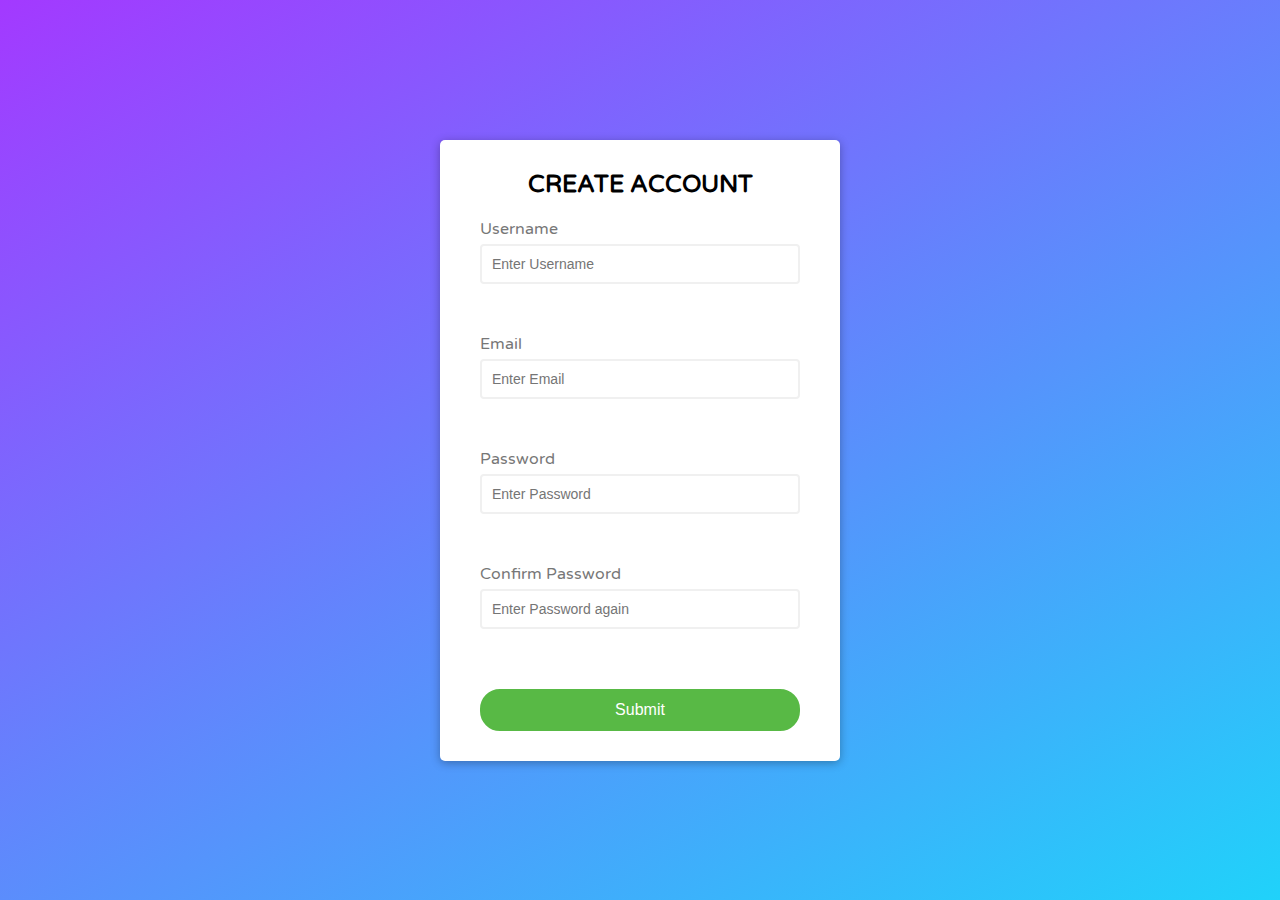
<file: Form validator/index.html>
<!DOCTYPE html>
<html lang="en">
  <head>
    <meta charset="UTF-8" />
    <meta name="viewport" content="width=device-width, initial-scale=1.0" />
    <meta http-equiv="X-UA-Compatible" content="ie=edge" />
    <link rel="stylesheet" href="style.css" />
    <link
      rel="stylesheet"
      href="https://cdnjs.cloudflare.com/ajax/libs/animate.css/3.7.2/animate.min.css"
    />
    <title>Form Validator</title>
  </head>
  <body>
    <div class="container animated fadeInUp">
      <form id="form" class="form">
        <h2>CREATE ACCOUNT</h2>
        <div class="form-control">
          <label for="username">Username</label>
          <input
            type="text"
            id="username"
            name="username"
            placeholder="Enter Username"
          />
          <small>Error message</small>
        </div>
        <div class="form-control">
          <label for="email">Email</label>
          <input type="text" id="email" placeholder="Enter Email" />
          <small>Error message</small>
        </div>
        <div class="form-control">
          <label for="password">Password</label>
          <input type="password" id="password" placeholder="Enter Password" />
          <small>Error message</small>
        </div>
        <div class="form-control">
          <label for="password2">Confirm Password</label>
          <input
            type="password"
            id="password2"
            placeholder="Enter Password again"
          />
          <small>Error message</small>
        </div>
        <button type="submit">Submit</button>
      </form>
    </div>
    <script src="script.js"></script>
  </body>
</html>
</file>
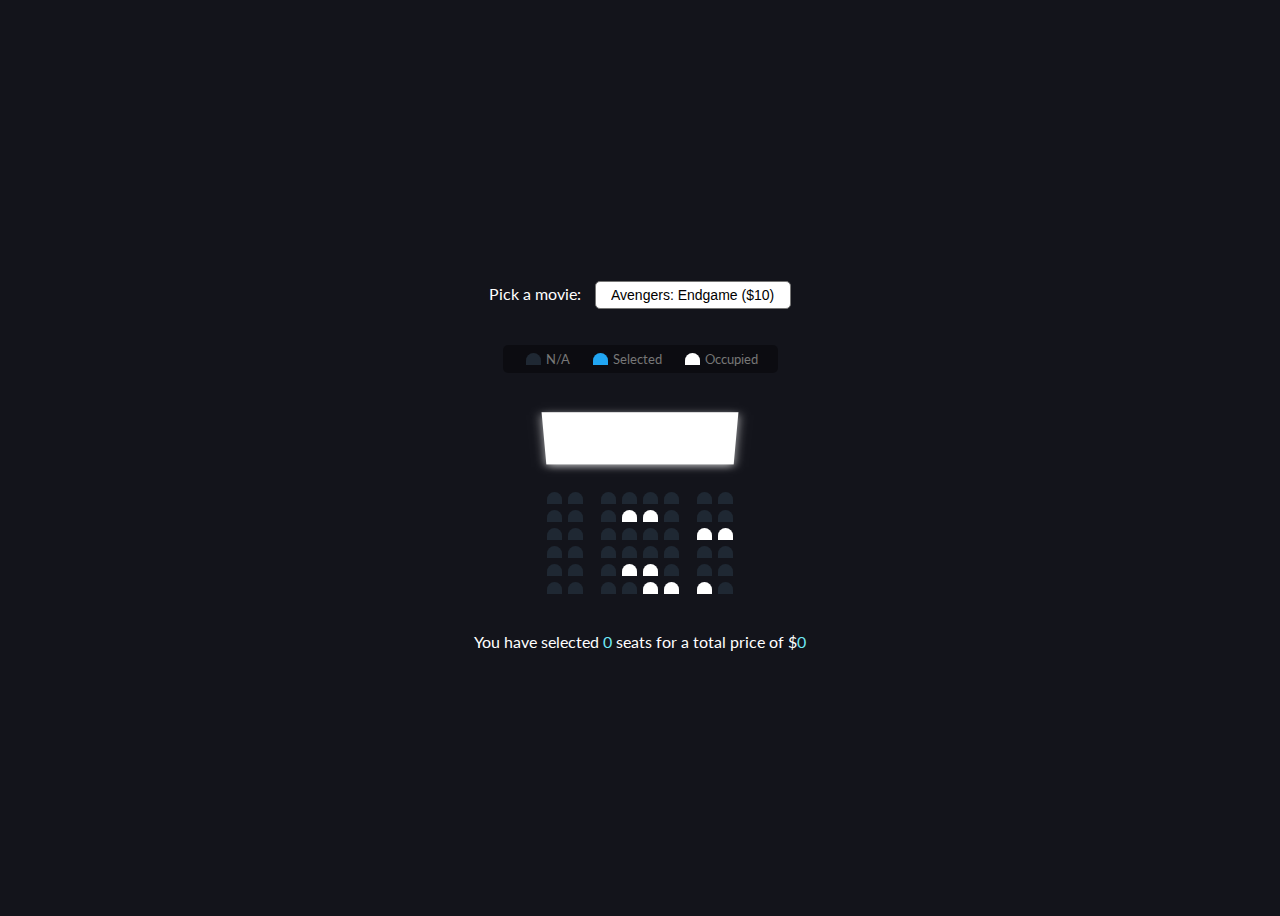
<file: Movie Seat Booking/index.html>
<!DOCTYPE html>
<html lang="en">
  <head>
    <meta charset="UTF-8" />
    <meta name="viewport" content="width=device-width, initial-scale=1.0" />
    <link rel="stylesheet" href="style.css" class="rel" />
    <title>Movie Seat Booking</title>
  </head>
  <body>
    <div class="movie-container">
      <label>Pick a movie:</label>
      <select id="movie">
        <option value="10">Avengers: Endgame ($10)</option>
        <option value="12">Joker ($12)</option>
        <option value="8">Toy Story 4 ($8)</option>
        <option value="9">The Lion King ($9)</option>
      </select>
    </div>

    <ul class="showcase">
      <li>
        <div class="seat"></div>
        <small>N/A</small>
      </li>
      <li>
        <div class="seat selected"></div>
        <small>Selected</small>
      </li>
      <li>
        <div class="seat occupied"></div>
        <small>Occupied</small>
      </li>
    </ul>

    <div class="container">
      <div class="screen"></div>

      <div class="row">
        <div class="seat"></div>
        <div class="seat"></div>
        <div class="seat"></div>
        <div class="seat"></div>
        <div class="seat"></div>
        <div class="seat"></div>
        <div class="seat"></div>
        <div class="seat"></div>
      </div>
      <div class="row">
        <div class="seat"></div>
        <div class="seat"></div>
        <div class="seat"></div>
        <div class="seat occupied"></div>
        <div class="seat occupied"></div>
        <div class="seat"></div>
        <div class="seat"></div>
        <div class="seat"></div>
      </div>
      <div class="row">
        <div class="seat"></div>
        <div class="seat"></div>
        <div class="seat"></div>
        <div class="seat"></div>
        <div class="seat"></div>
        <div class="seat"></div>
        <div class="seat occupied"></div>
        <div class="seat occupied"></div>
      </div>
      <div class="row">
        <div class="seat"></div>
        <div class="seat"></div>
        <div class="seat"></div>
        <div class="seat"></div>
        <div class="seat"></div>
        <div class="seat"></div>
        <div class="seat"></div>
        <div class="seat"></div>
      </div>
      <div class="row">
        <div class="seat"></div>
        <div class="seat"></div>
        <div class="seat"></div>
        <div class="seat occupied"></div>
        <div class="seat occupied"></div>
        <div class="seat"></div>
        <div class="seat"></div>
        <div class="seat"></div>
      </div>
      <div class="row">
        <div class="seat"></div>
        <div class="seat"></div>
        <div class="seat"></div>
        <div class="seat"></div>
        <div class="seat occupied"></div>
        <div class="seat occupied"></div>
        <div class="seat occupied"></div>
        <div class="seat"></div>
      </div>
    </div>

    <p class="text">
      You have selected <span id="count">0</span> seats for a total price of
      $<span id="total">0</span>
    </p>

    <script src="script.js"></script>
  </body>
</html>
</file>
<file: Form validator/style.css>
@import url("https://fonts.googleapis.com/css?family=Varela+Round&display=swap");

:root {
  --success-color: #2ecc71;
  --error-color: #e74c3c;
}

* {
  box-sizing: border-box;
}

body {
  background: linear-gradient(150deg, #a339ff 0%, #20d2fa 100%);
  font-family: "Varela Round", sans-serif;
  display: flex;
  align-items: center;
  justify-content: center;
  height: 100vh;
  margin: 0;
}

.container {
  background-color: #fff;
  border-radius: 5px;
  box-shadow: 0 2px 10px rgba(0, 0, 0, 0.3);
  width: 400px;
}

h2 {
  text-align: center;
  margin: 0 0 20px;
}

.form {
  padding: 30px 40px;
}

.form-control {
  margin-bottom: 10px;
  padding-bottom: 20px;
  position: relative;
}

.form-control label {
  color: #777;
  display: block;
  margin-bottom: 5px;
}

.form-control input {
  border: solid 2px #f0f0f0;
  border-radius: 4px;
  display: block;
  width: 100%;
  padding: 10px;
  font-size: 14px;
}

.form-control input:focus {
  outline: 0;
  border-color: #777;
}

.form-control.success input {
  border-color: var(--success-color);
}
.form-control.error input {
  border-color: var(--error-color);
}

.form-control small {
  color: var(--error-color);
  position: aboslute;
  bottom: 0;
  left: 0;
  visibility: hidden;
}

.form-control.error small {
  visibility: visible;
}

.form button {
  cursor: pointer;
  background-color: #58b945;
  border: 2px solid #58b945;
  border-radius: 20px;
  color: #fff;
  display: block;
  font-size: 16px;
  padding: 10px;
  margin-top: 20px;
  width: 100%;
}
</file>
<file: Movie Seat Booking/style.css>
@import url("https://fonts.googleapis.com/css?family=Lato&display=swap");

* {
  box-sizing: border-box;
}

body {
  background-color: #13141b;
  color: #fff;
  display: flex;
  flex-direction: column;
  align-items: center;
  justify-content: center;
  height: 100vh;
  font-family: "Lato", sans-serif;
}

.movie-container {
  margin: 20px 0;
}

.movie-container select {
  background-color: #fff;
  border-radius: 5px;
  font-size: 14px;
  margin-left: 10px;
  padding: 5px 15px 5px 15px;
  -moz-appearance: none;
  -webkit-appearance: none;
  appearance: none;
}

.container {
  perspective: 1000px;
  margin-bottom: 30px;
}

.seat {
  background-color: #1f2833;
  height: 12px;
  width: 15px;
  margin: 3px;
  border-top-left-radius: 10px;
  border-top-right-radius: 10px;
}

.seat.selected {
  background-color: #21a6f3;
}

.seat.occupied {
  background-color: #fff;
}

.seat:nth-of-type(2) {
  margin-right: 15px;
}

.seat:nth-last-of-type(2) {
  margin-left: 15px;
}

.seat:not(.occupied):hover {
  cursor: pointer;
  transform: scale(1.2);
}

.showcase .seat:not(.occupied):hover {
  cursor: default;
  transform: scale(1);
}

.showcase {
  background: rgba(0, 0, 0, 0.356);
  padding: 5px 10px;
  border-radius: 5px;
  color: #777;
  list-style-type: none;
  display: flex;
  justify-content: space-between;
}

.showcase li {
  display: flex;
  align-items: center;
  justify-content: center;
  margin: 0 10px;
}

.showcase li small {
  margin-left: 2px;
}

.row {
  display: flex;
}

.screen {
  background-color: #fff;
  height: 70px;
  width: 100%;
  margin: 15px 0;
  transform: rotateX(-45deg);
  box-shadow: 0 3px 10px rgba(255, 255, 255, 0.7);
}

p.text {
  margin: 5px 0;
}

p.text span {
  color: #6feaf6;
}
</file>
